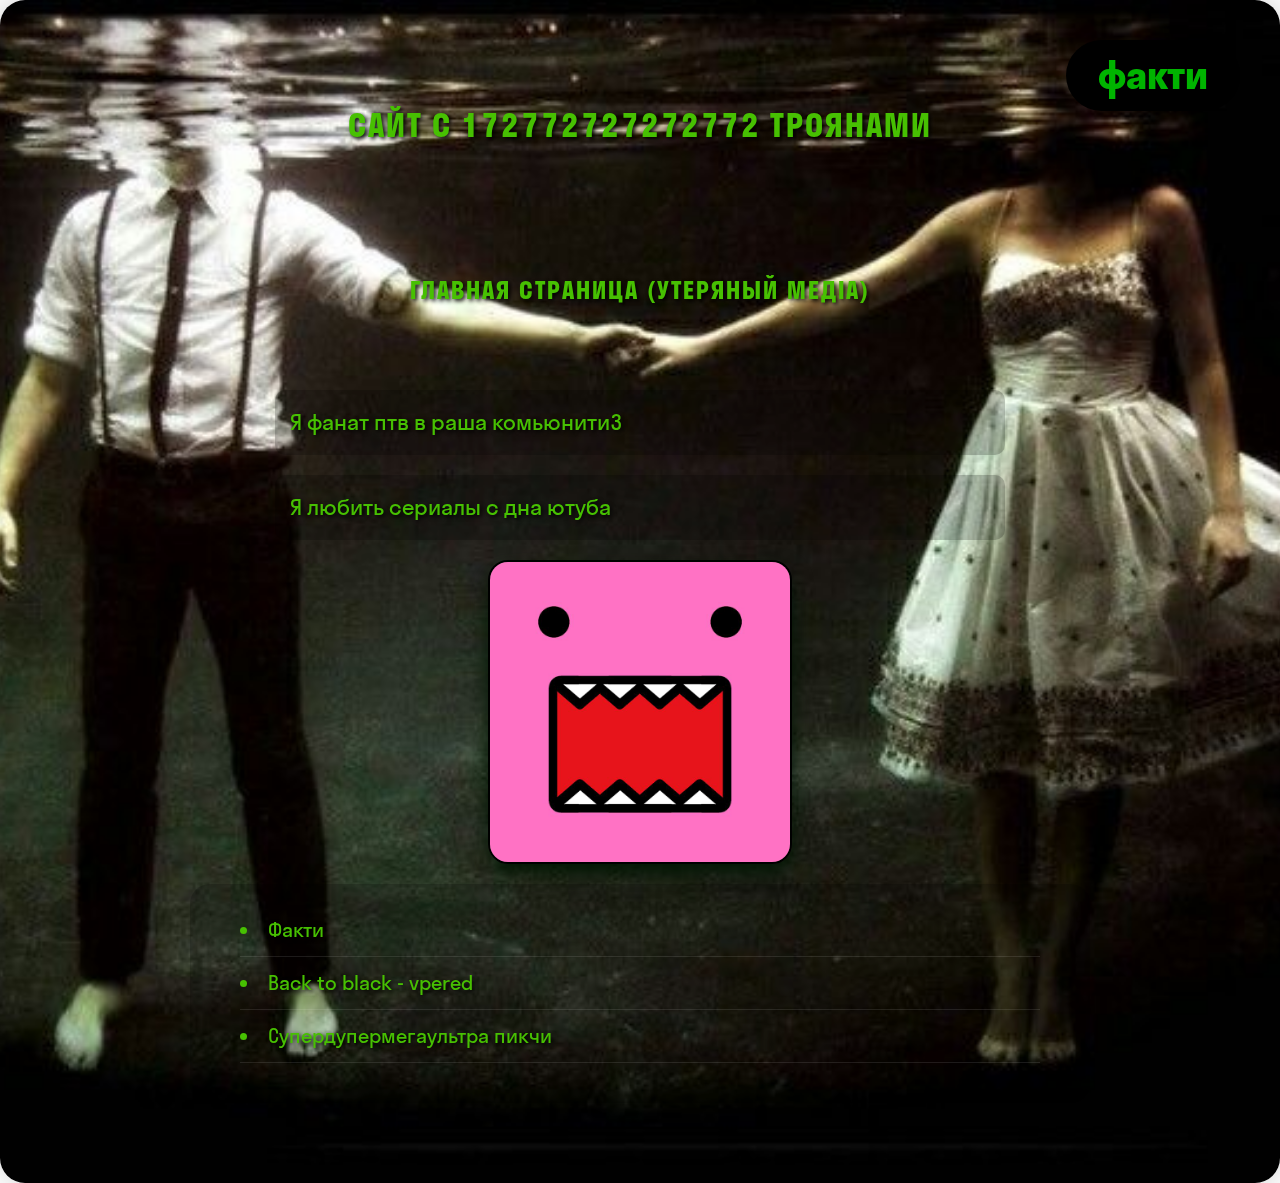
<file: index.html>
<!DOCTYPE html>
<html lang="ru">
<head>
    <meta charset="UTF-8">
    <meta name="viewport" content="width=device-width, initial-scale=1.0">
    <title>My_personal_page</title>
    <link rel="stylesheet" href="style.css">
</head>
<body>

    <div class="content center">
        <h1>Сайт с 172772727272772 троянами</h1>
        <h2>Главная страница (утеряный медiа)</h2>

        <p>Я фанат птв в раша комьюнити3</p>
        <p>Я любить сериалы с дна ютуба</p>

        <img src="images/ава.jpg" alt="" width="300">

    <ul>
        <li>Факти</li>
        <li>Back to black - vpered</li>
        <li>Супердупермегаультра пикчи</li>
    </ul>
        <div class="button-container"> 
        <a href="facts.html" class="btn-nav btn-next">факти</a>
        </div>
    </div>
</body>
</html>
</file>
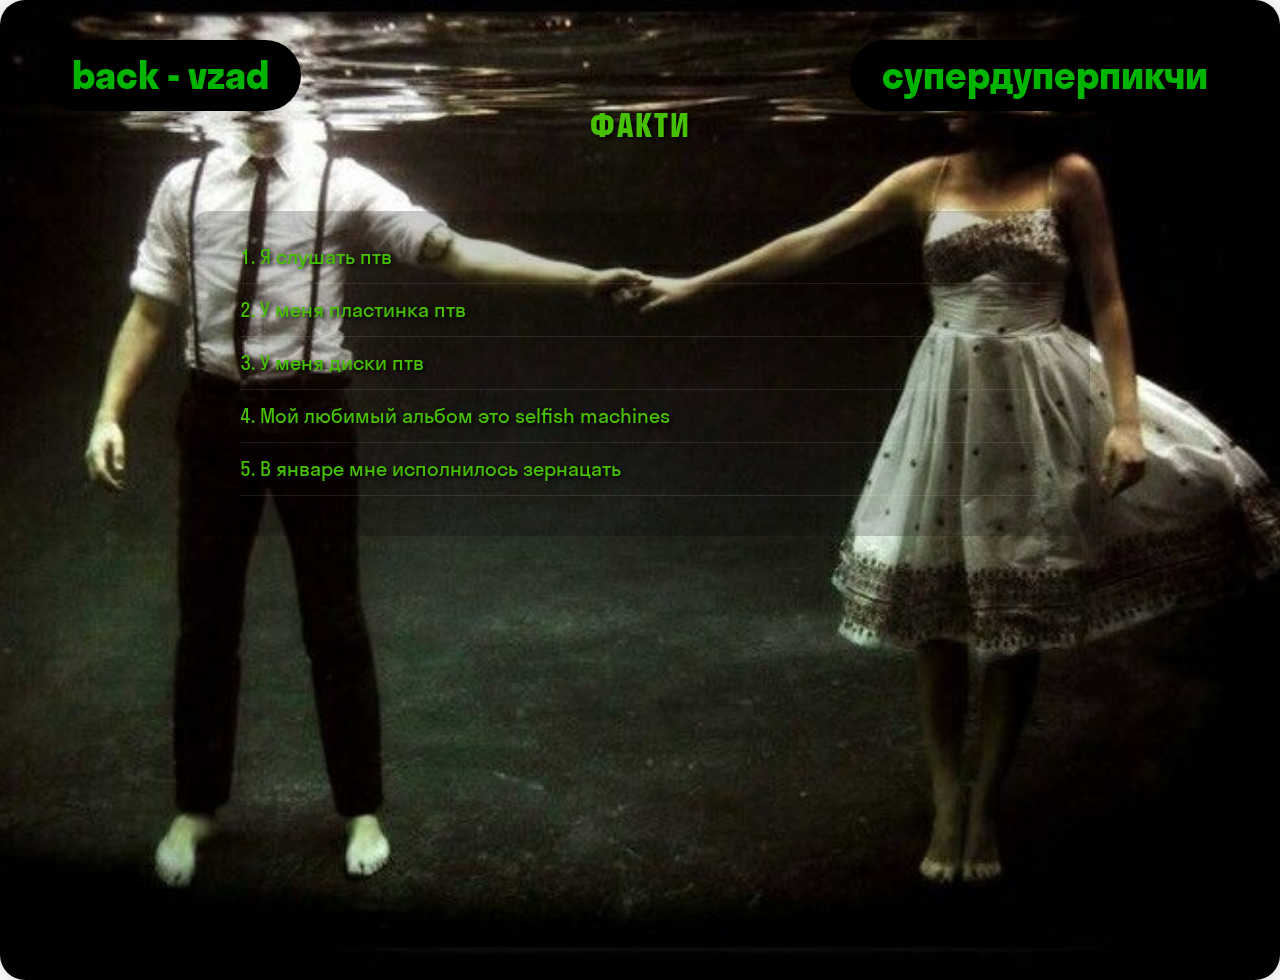
<file: facts.html>
<!DOCTYPE html>
<html lang="ru">
    <head>
        <title>Фактi</title>
        <link rel="stylesheet" href="style.css">
    </head>
    <body>
        <div class="content center">
        <h1>факти</h1>

        <ol>
            <li>Я слушать птв</li>
            <li>У меня пластинка птв</li>
            <li>У меня диски птв</li>
            <li>Мой любимый альбом это selfish machines</li>
            <li> В январе мне исполнилось зернацать</li>
        </ol>

        <a href="index.html" class="btn-nav btn-prev">back - vzad</a>
        <a href="memes.html" class="btn-nav btn-next">супердуперпикчи</a>
        </div>
    </body>
</html>
</file>
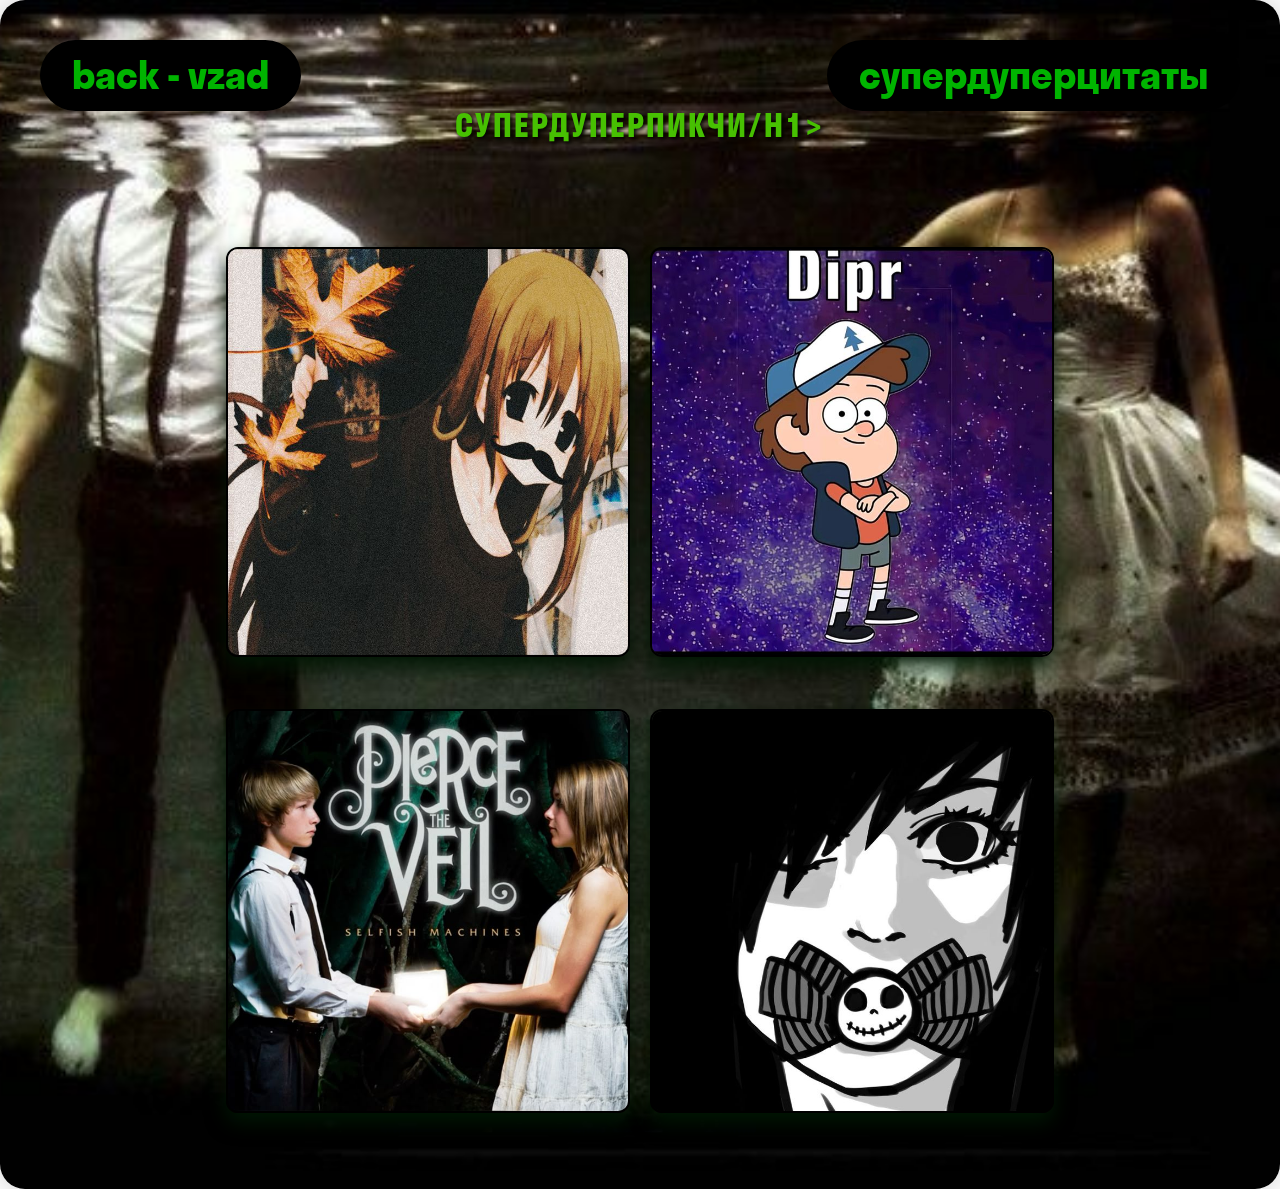
<file: memes.html>
<!DOCTYPE html>
<html lang="ru">
    <head>
        <link rel="stylesheet" href="style.css">
        <title>Мурино</title>
    </head>
    <body>
        <div class="content center">
            <div>
            <h1>супердуперпикчи/h1>
            </div>
            <div class="in-one-line">
                <img src="images/к1.jpg" alt="">
                <img src="images/к2.jpg" alt="">
                <img src="images/к3.jpg" alt="">
                <img src="images/к4.jpg" alt="">
            </div>

            <a href="facts.html" class="btn-nav btn-prev">back - vzad</a>
            <a href="quotes.html" class="btn-nav btn-next">супердуперцитаты</a>
        </div>
    </body>
</html>
</file>
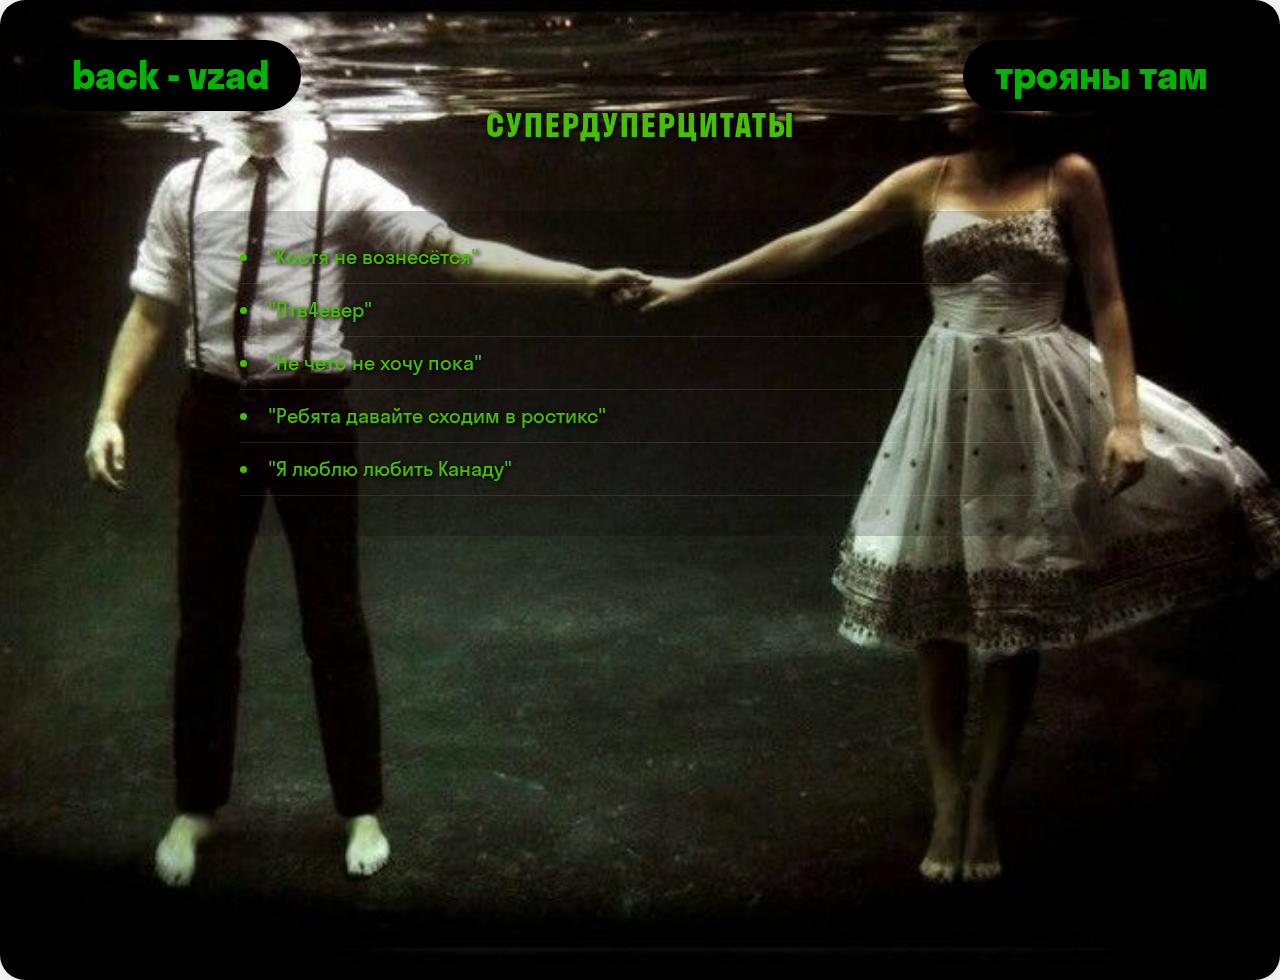
<file: quotes.html>
<!DOCTYPE html>
<html lang="ru">
    <head>
        <title>Цiтаты</title>
        <link rel="stylesheet" href="style.css">
    </head>
    <body>
        <div class="content center">
            <h1>супердуперцитаты</h1> 
                <ul>
                    <li>"Костя не вознесётся"</li>
                    <li>"Птв4евер"</li>
                    <li>"Не чето не хочу пока"</li>
                    <li>"Ребята давайте сходим в ростикс"</li>
                    <li>"Я люблю любить Канаду"</li>
                </ul>

            <a href="memes.html" class="btn-nav btn-prev">back - vzad</a>
            <a href="index.html" class="btn-nav btn-next">трояны там</a>
        </div>
    </body>
</html>
</file>
<file: style.css>
@import url('fonts/main_font.css');
*{
    margin: 0;
    font-family: 'StratosSkyeng', sans-serif;
 }

.content {
    background-image: url('images/background.jpg');
    background-repeat: no-repeat;
    background-position: center;
    background-size: cover;
    min-height: 100vh; 
    position: relative;  
    animation: fadeUp 1s ease-out;      
    backdrop-filter: blur(8px);
    border-radius: 25px;
    padding: 40px;
    box-shadow: 0 0 30px rgba(0, 0, 0, 0.2);
 }

 h1 {
    animation: fadeUp 0.8s ease-out;
 }

 h2 {
    font-size: 24px;
 }

 p {
    font-size: 22px;
    text-align: left;
    max-width: 700px;
    margin: 20px auto;
    background: rgba(0, 0, 0, 0.2);
    padding: 15px;
    border-radius: 10px;
 }

 .in-one-line {
    display: flex;
    flex-wrap: wrap;
    justify-content: center;
    gap: 20px;
    padding: 20px;
 }

 .in-one-line img {
    width: 400px;
    border-radius: 12px;
    margin: 16px 0px;
    object-fit: cover;
 }
        
.center {
    padding-left: calc(50% - 500px);  
    padding-right: calc(50% - 500px);
}

a {
    color: rgb(2, 56, 11);
    font-size: 20 px;
    display: inline-block;
    margin-top: 20px;
}

.button-container {
    margin-top: 30px;
    display: center;
    gap: 20px;
    justify-content: flex-start;
}

.btn-nav {
    display: block;
    padding: 3px 30px;
    background-color: rgb(0, 0, 0);
    color: rgb(0, 180, 0) !important;
    text-decoration: none;
    border-radius: 50px;
    font-size: 38px;
    font-weight: bold;
    transition: 0.3s;
    border: 2px solid transparent;
    position: absolute;
    top: 20px;
    animation: fadeUp 1.5s ease-out;
}

.btn-nav:hover {
    background-color: aliceblue;
    border-color: #000000;
    color:#00b60f !important;
    transform: translateY(-2px);
}

h1, h2 {
    margin-bottom: 20px;
    padding: 60px 0px;
    margin: 0;
    text-align: center;
    color: rgb(71, 192, 2);
    text-shadow: 2px 2px 4px rgb(0, 0, 0);
    text-transform: uppercase;
    letter-spacing: 2px;
}

ol, ul {
    margin-bottom: 25px;
    background: rgba(0, 0, 0, 0.2);
    padding: 30px 50px;
    border-radius: 20px;
    max-width: 800px;
    margin: 0 auto 40px auto;
    list-style-position: inside;
    animation: fadeUp 1.2s ease-out;
}

li {
    margin-bottom: 10px;
    font-size: 20px;
    border-bottom: 1px solid rgba(255, 255, 255, 0.1);
    padding-bottom: 10px;
}

.btn-next {
    right: 40px;
}

.btn-prev {
    left: 40px;
}

body {
    color: rgb(71, 192, 2);
    text-shadow: 2px 2px 4px rgb(0, 0, 0);
    line-height: 1.6;
}

img {
    display: block;
    margin: 20px auto;
    max-width: 80%;
    height: auto;
    border: 2px solid #000000;
    border-radius: 20px;
    box-shadow: 0 10px 20px rgb(0, 22, 3);
    transition: transform 0.4s ease, box-shasow ease;
    cursor: pointer;
}

img:hover {
    transform: scale(1.05);
    box-shadow: 0 15px 30px rgba(1, 87, 1, 0.507);
}

@keyframes fadeUp {
    from {
        transform: translateY(30px);
    }
    to {
        transform: translateY(0px);
    }
}
</file>
